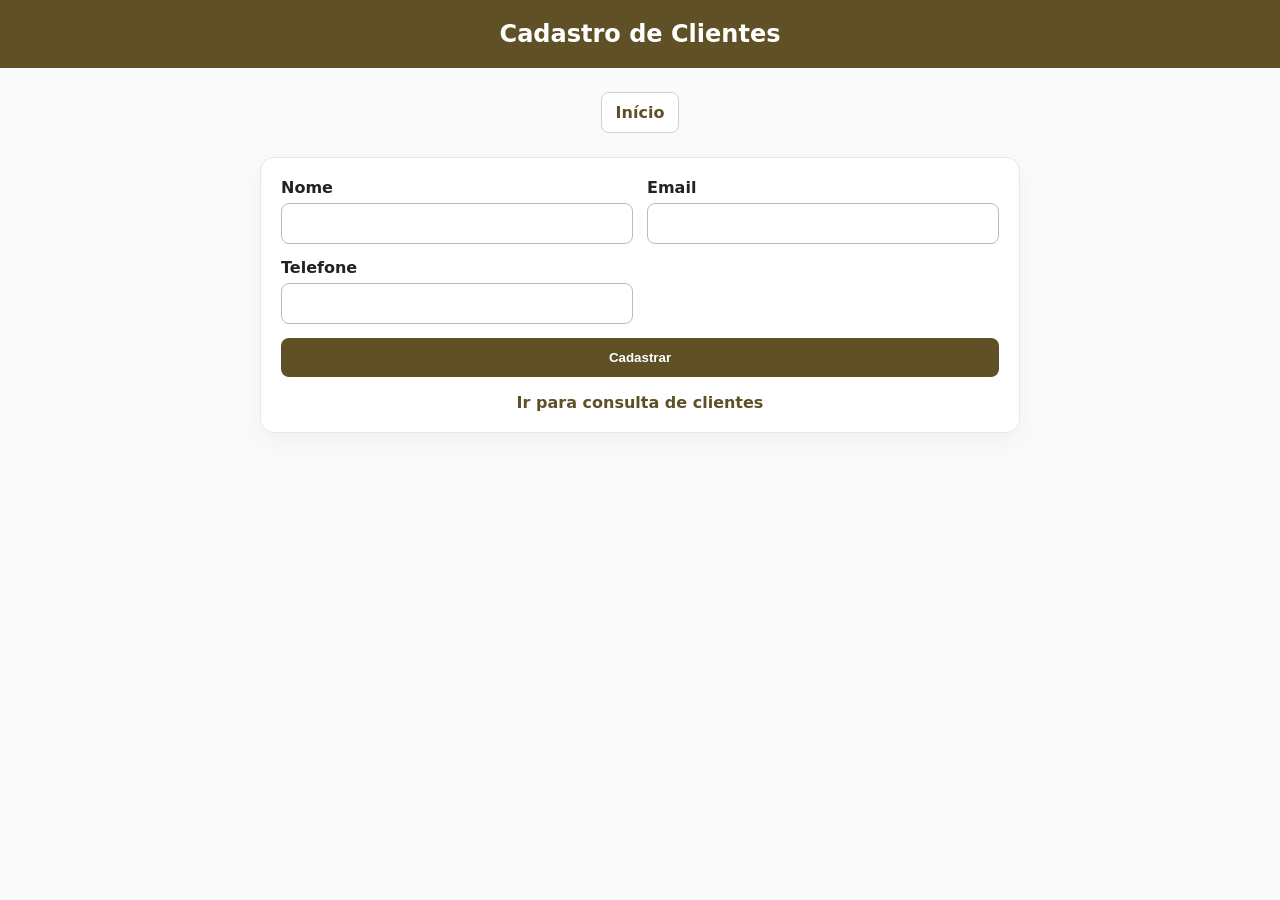
<file: BibliotecaDoceLeitura/src/main/resources/static/cadastroClientes.html>
<!DOCTYPE html>
<html lang="pt-br">
<head>
<meta charset="UTF-8">
<meta name="viewport" content="width=device-width, initial-scale=1.0">
<title>Cadastro de Clientes</title>
<link rel="stylesheet" href="assets/css/style.css">
</head>
<body>
  <header>
    <h2>Cadastro de Clientes</h2>
  </header>
  <main>
  <nav class="nav-links">
    <a href="index.html">Início</a>
  </nav>
    <section class="card form-card">
      <form id="formCliente">
        <div class="form-grid">
          <label>Nome <input required id="nome"></label>
          <label>Email <input required type="email" id="email"></label>
          <label>Telefone <input required id="telefone" maxlength="13"></label>
        </div>
        <button type="submit">Cadastrar</button>
      </form>
      <div class="page-actions">
        <a href="consultaClientes.html">Ir para consulta de clientes</a>
      </div>
    </section>
  </main>
  <script src="assets/js/app.js"></script>
</body>
</html>
</file>
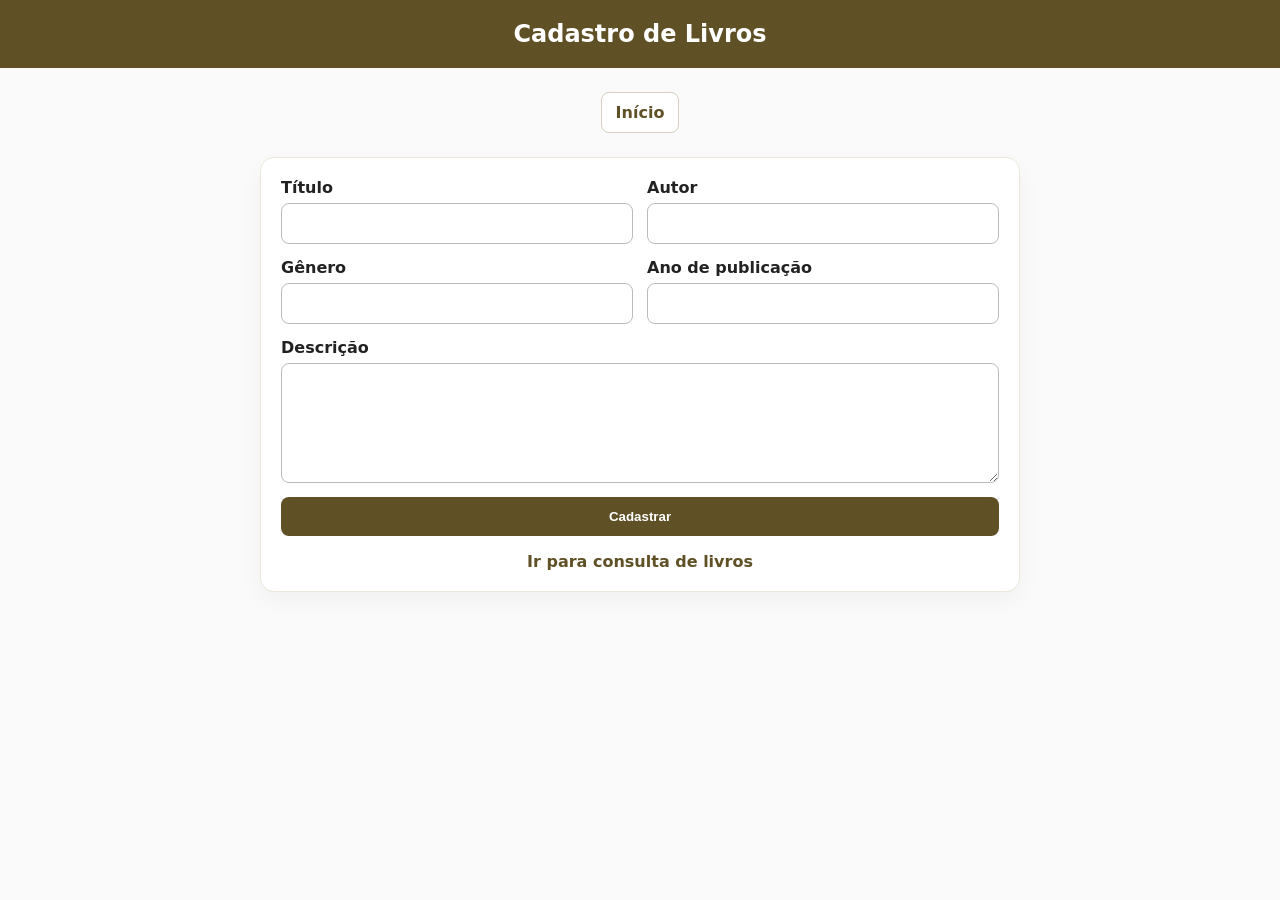
<file: BibliotecaDoceLeitura/src/main/resources/static/cadastroLivros.html>
<!DOCTYPE html>
<html lang="pt-br">
<head>
<meta charset="UTF-8">
<meta name="viewport" content="width=device-width, initial-scale=1.0">
<title>Cadastro de Livros</title>
<link rel="stylesheet" href="assets/css/style.css">
</head>
<body>
  <header>
    <h2>Cadastro de Livros</h2>
  </header>
  <main>
  <nav class="nav-links">
    <a href="index.html">Início</a>
  </nav>
    <section class="card form-card">
      <form id="formLivro">
        <div class="form-grid">
          <label>Título <input required id="titulo"></label>
          <label>Autor <input required id="autor"></label>
          <label>Gênero <input required id="genero"></label>
          <label>Ano de publicação <input required pattern="\d{4}" maxlength="4" id="ano"></label>
        </div>
        <label>Descrição <textarea id="descricao"></textarea></label>
        <button type="submit">Cadastrar</button>
      </form>
      <div class="page-actions">
        <a href="consultaLivros.html">Ir para consulta de livros</a>
      </div>
    </section>
  </main>
  <script src="assets/js/app.js"></script>
</body>
</html>
</file>
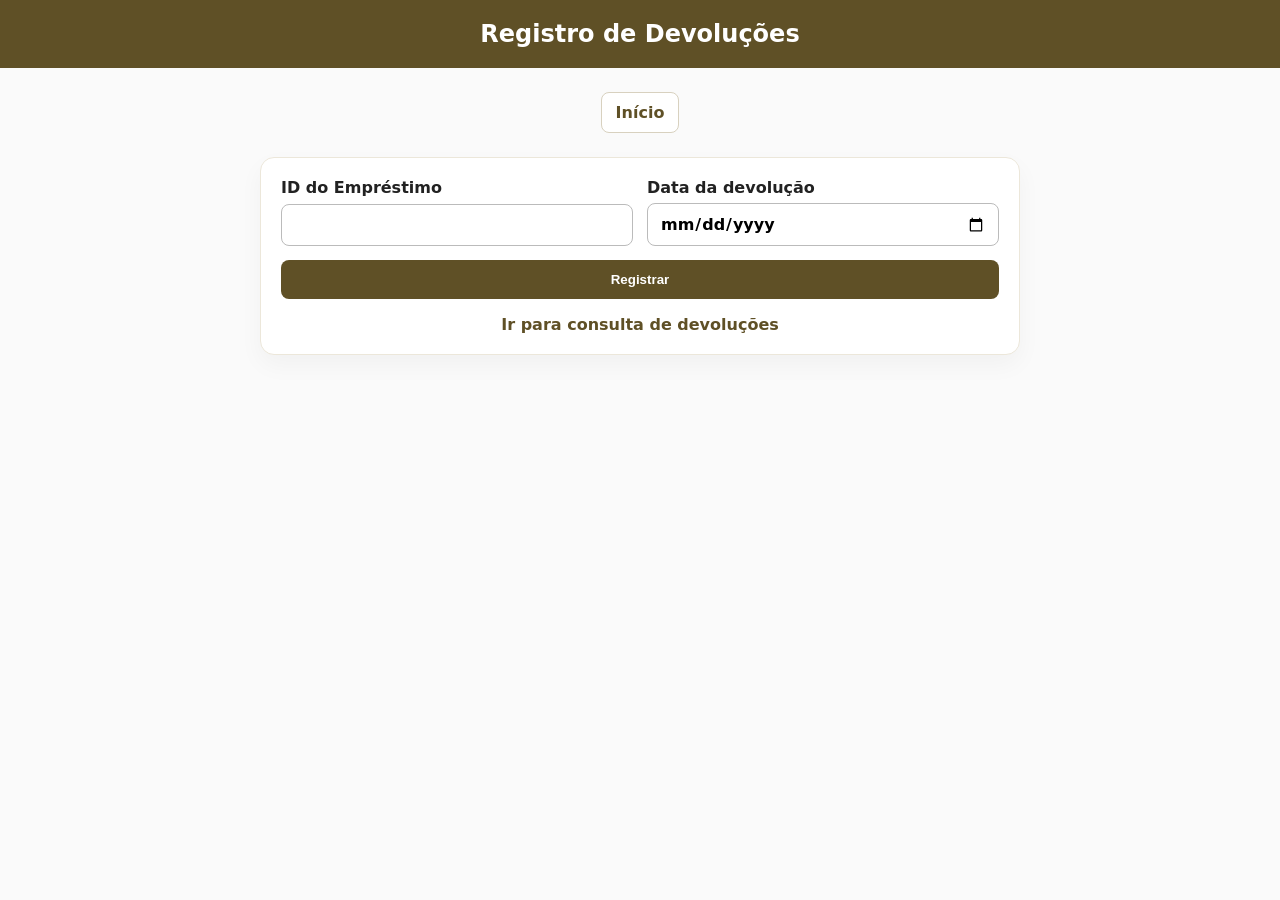
<file: BibliotecaDoceLeitura/src/main/resources/static/registroDevolucoes.html>
<!DOCTYPE html>
<html lang="pt-br">
<head>
<meta charset="UTF-8">
<meta name="viewport" content="width=device-width, initial-scale=1.0">
<title>Registro de Devoluções</title>
<link rel="stylesheet" href="assets/css/style.css">
</head>
<body>
  <header>
    <h2>Registro de Devoluções</h2>
  </header>
  <main>
  <nav class="nav-links">
    <a href="index.html">Início</a>
  </nav>
    <section class="card form-card">
      <form id="formDevolucao">
        <div class="form-grid">
          <label>ID do Empréstimo <input required pattern="\d+" id="idEmprestimo"></label>
          <label>Data da devolução <input required type="date" id="data"></label>
        </div>
        <button type="submit">Registrar</button>
      </form>
      <div class="page-actions">
        <a href="consultaDevolucoes.html">Ir para consulta de devoluções</a>
      </div>
    </section>
  </main>
  <script src="assets/js/app.js"></script>
</body>
</html>
</file>
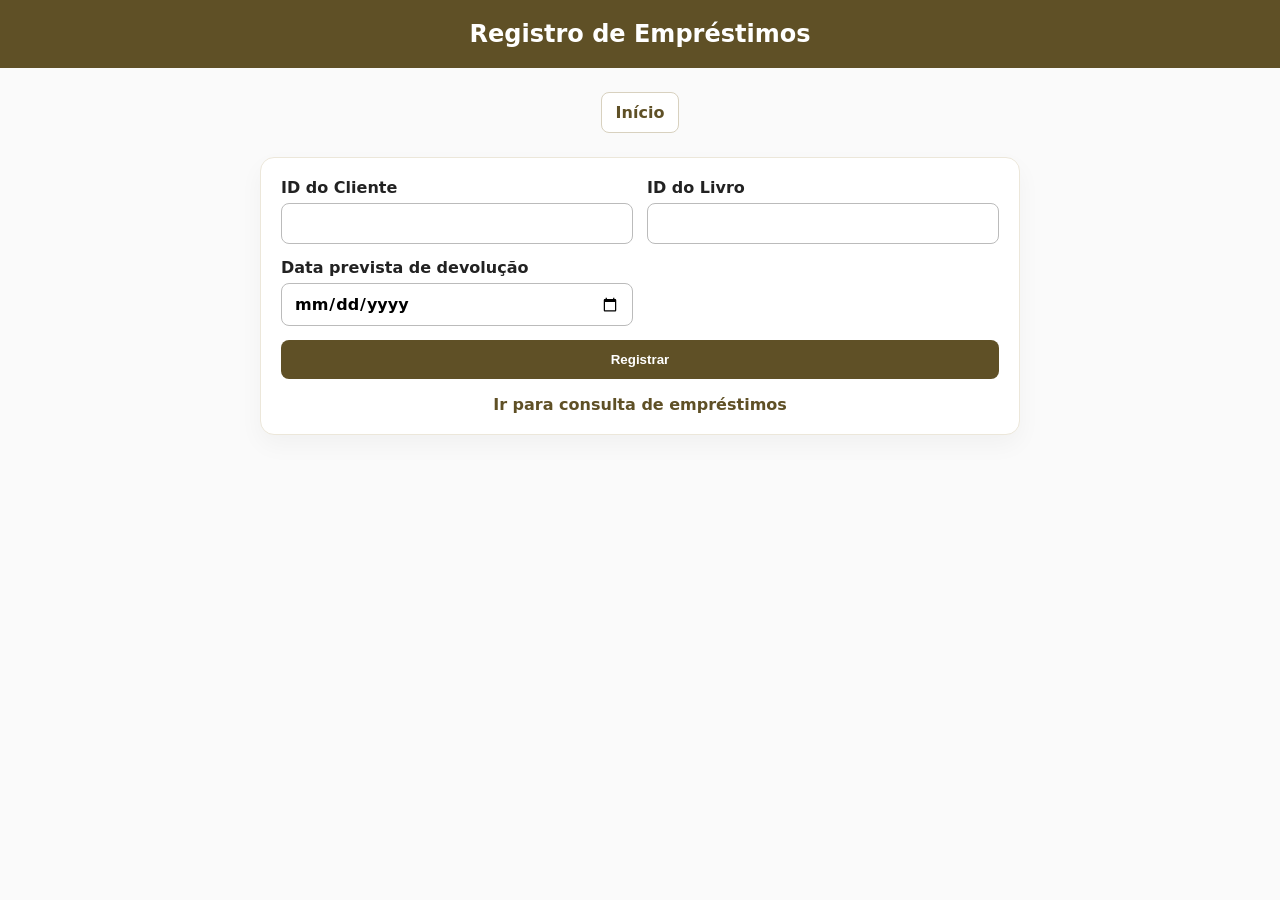
<file: BibliotecaDoceLeitura/src/main/resources/static/registroEmprestimos.html>
<!DOCTYPE html>
<html lang="pt-br">
<head>
<meta charset="UTF-8">
<meta name="viewport" content="width=device-width, initial-scale=1.0">
<title>Registro de Empréstimos</title>
<link rel="stylesheet" href="assets/css/style.css">
</head>
<body>
  <header>
    <h2>Registro de Empréstimos</h2>
  </header>
  <main>
  <nav class="nav-links">
    <a href="index.html">Início</a>
  </nav>
    <section class="card form-card">
      <form id="formEmprestimo">
        <div class="form-grid">
          <label>ID do Cliente <input required pattern="\d+" id="idCliente"></label>
          <label>ID do Livro <input required pattern="\d+" id="idLivro"></label>
          <label>Data prevista de devolução <input required type="date" id="prevista"></label>
        </div>
        <button type="submit">Registrar</button>
      </form>
      <div class="page-actions">
        <a href="consultaEmprestimos.html">Ir para consulta de empréstimos</a>
      </div>
    </section>
  </main>
  <script src="assets/js/app.js"></script>
</body>
</html>
</file>
<file: BibliotecaDoceLeitura/src/main/resources/static/assets/css/style.css>
:root{
    font-family: system-ui, Arial, Helvetica, sans-serif;
    --marrom:#5f5026;
    --marrom-escuro:#4a3e1d;
    --bege:#f6f2e8;
    --borda:#d8d1bf;
    --texto:#222;
}

*{ box-sizing:border-box; }

body{
    margin:0;
    background:#fafafa;
    color:var(--texto);
}

header{
    background:var(--marrom);
    color:#fff;
    padding:20px 16px;
    text-align:center;
}

header h1, header h2, header p{
    margin:0;
}

header p{
    margin-top:8px;
    opacity:.92;
}

main{
    max-width:1100px;
    margin:0 auto;
    padding:24px 16px 40px;
}

.nav-links{
    display:flex;
    flex-wrap:wrap;
    gap:12px;
    justify-content:center;
    margin:0 0 24px;
}

.nav-links a{
    text-decoration:none;
    color:var(--marrom);
    border:1px solid var(--borda);
    background:#fff;
    padding:10px 14px;
    border-radius:8px;
    font-weight:600;
}

.nav-links a:hover{
    background:var(--bege);
}

.card{
    background:#fff;
    border:1px solid #ece7da;
    border-radius:14px;
    padding:20px;
    box-shadow:0 10px 24px rgba(0,0,0,.04);
}

.form-card{ max-width:760px; margin:0 auto; }
.table-card{ margin-top:24px; }

form{
    display:grid;
    gap:14px;
}

.form-grid{
    display:grid;
    grid-template-columns:repeat(auto-fit, minmax(240px, 1fr));
    gap:14px;
}

label{
    display:grid;
    gap:6px;
    font-weight:600;
}

input, textarea{
    width:100%;
    padding:10px 12px;
    border:1px solid #bbb;
    border-radius:8px;
    font:inherit;
    background:#fff;
}

textarea{
    min-height:120px;
    resize:vertical;
}

button{
    padding:12px 16px;
    background:var(--marrom);
    color:#fff;
    border:0;
    border-radius:8px;
    cursor:pointer;
    font-weight:700;
}

button:hover{
    background:var(--marrom-escuro);
}

.table-wrapper{
    overflow-x:auto;
}

table{
    width:100%;
    border-collapse:collapse;
    background:#fff;
}

thead{
    background:var(--bege);
}

th, td{
    border:1px solid #e7dfcf;
    padding:12px;
    text-align:left;
    vertical-align:top;
}

tbody tr:nth-child(even){
    background:#fcfbf8;
}

.empty-state{
    text-align:center;
    padding:18px;
    color:#666;
}

.page-actions{
    margin-top:16px;
    text-align:center;
}

.page-actions a{
    color:var(--marrom);
    font-weight:700;
    text-decoration:none;
}

.hero-nav{
    max-width:700px;
    margin:28px auto 0;
    display:grid;
    grid-template-columns:repeat(auto-fit, minmax(220px, 1fr));
    gap:14px;
}

.hero-nav a{
    display:block;
    text-decoration:none;
    background:rgba(255,255,255,.92);
    color:var(--marrom);
    padding:16px;
    border-radius:12px;
    text-align:center;
    font-weight:700;
    border:1px solid #e5dcc7;
}

.hero-nav a:hover{ background:#fff8ea; }


@media (max-width: 640px){
    main{ padding:18px 12px 32px; }
    .card{ padding:16px; }
}


.search-bar{
    margin-bottom:18px;
}

.helper-text{
    margin:0 0 14px;
    color:#5e5a50;
}

.readonly-field{
    background:#f2efe7;
    color:#5b5650;
}

.clickable-row{
    cursor:pointer;
}

.clickable-row:hover{
    background:#f8f1df;
}

.selected-row{
    background:#efe1b7 !important;
}

.status-select{
    width:100%;
    padding:10px 12px;
    border:1px solid #bbb;
    border-radius:8px;
    font:inherit;
    background:#fff;
}
</file>
